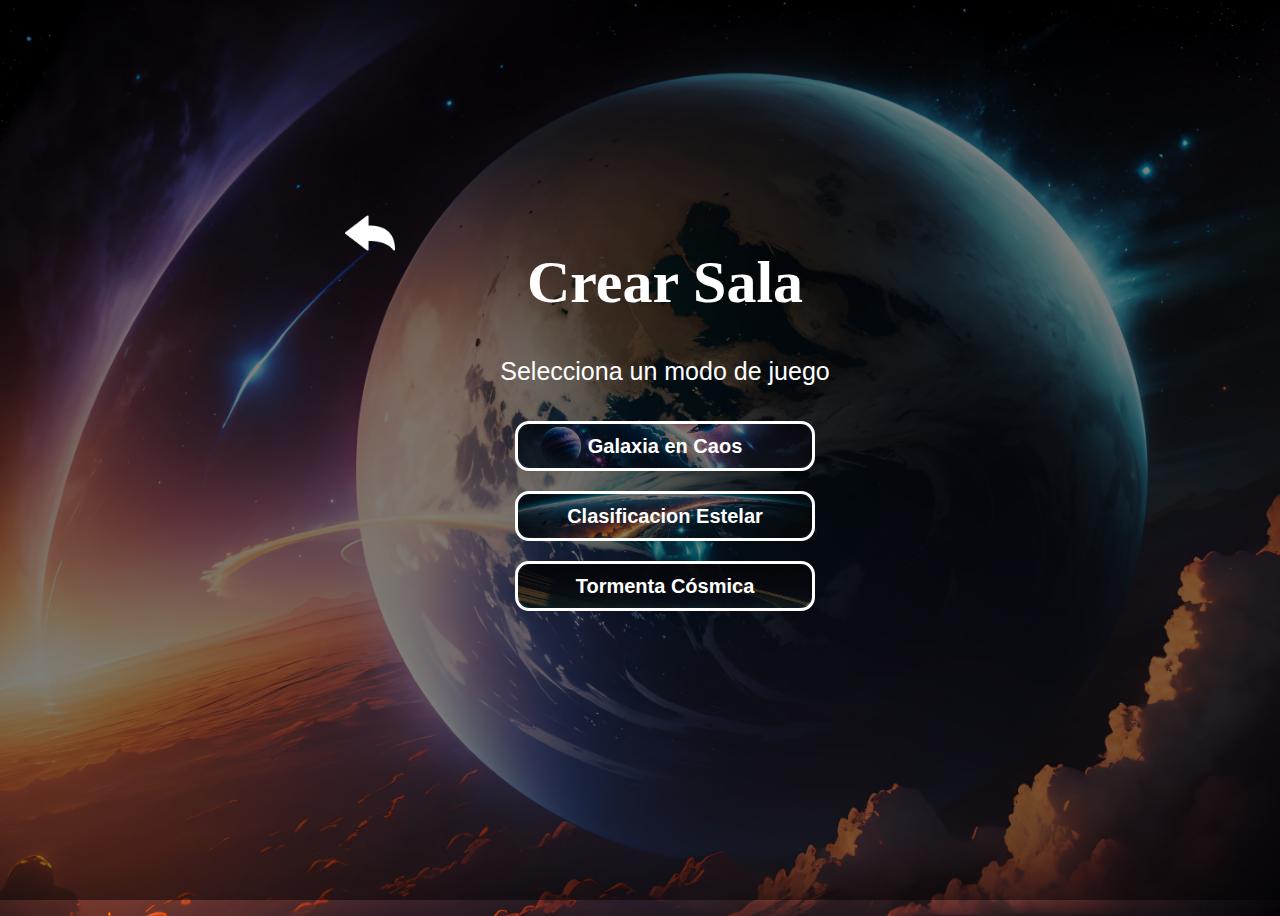
<file: crearsalalobby.html>
<!DOCTYPE html>
<html lang="en">
<head>
    <meta charset="UTF-8">
    <meta name="viewport" content="width=device-width, initial-scale=1.0">
    <title>Crear sala</title>
    <link rel="stylesheet" href="./bootstrap-5.3.3-dist/css/">
    <link rel="stylesheet" href="./styles/stylecrearsala.css">
</head>
<body>

    <div class="casalogo">
        <a href="./modos.html"><img src="./Logos/volver_enblanco.png" alt="Logo de la marca"></a>
    </div>

    <div class="container container_lobby">
        <h1>Crear Sala</h1>
        <p>Selecciona un modo de juego</p>
        <div class="d-grid gap-2" >
            <button id="GalaxiaCaosButton" class="btn  btn1" > <span>Galaxia en Caos</span></button>
            <button id="ClasificacionEstelarButton" class="btn  btn2"><span>Clasificacion Estelar</span></button>
            <button id="TormentaCosmicaButton" class="btn  btn3"><span>Tormenta Cósmica</span></button>
            
        </div>
    </div>
    <script src="./scripts/redirigir.js"></script>
    <script src="https://cdn.jsdelivr.net/npm/bootstrap@5.3.0-alpha1/dist/js/bootstrap.bundle.min.js"></script>

</body>
</html>
</file>
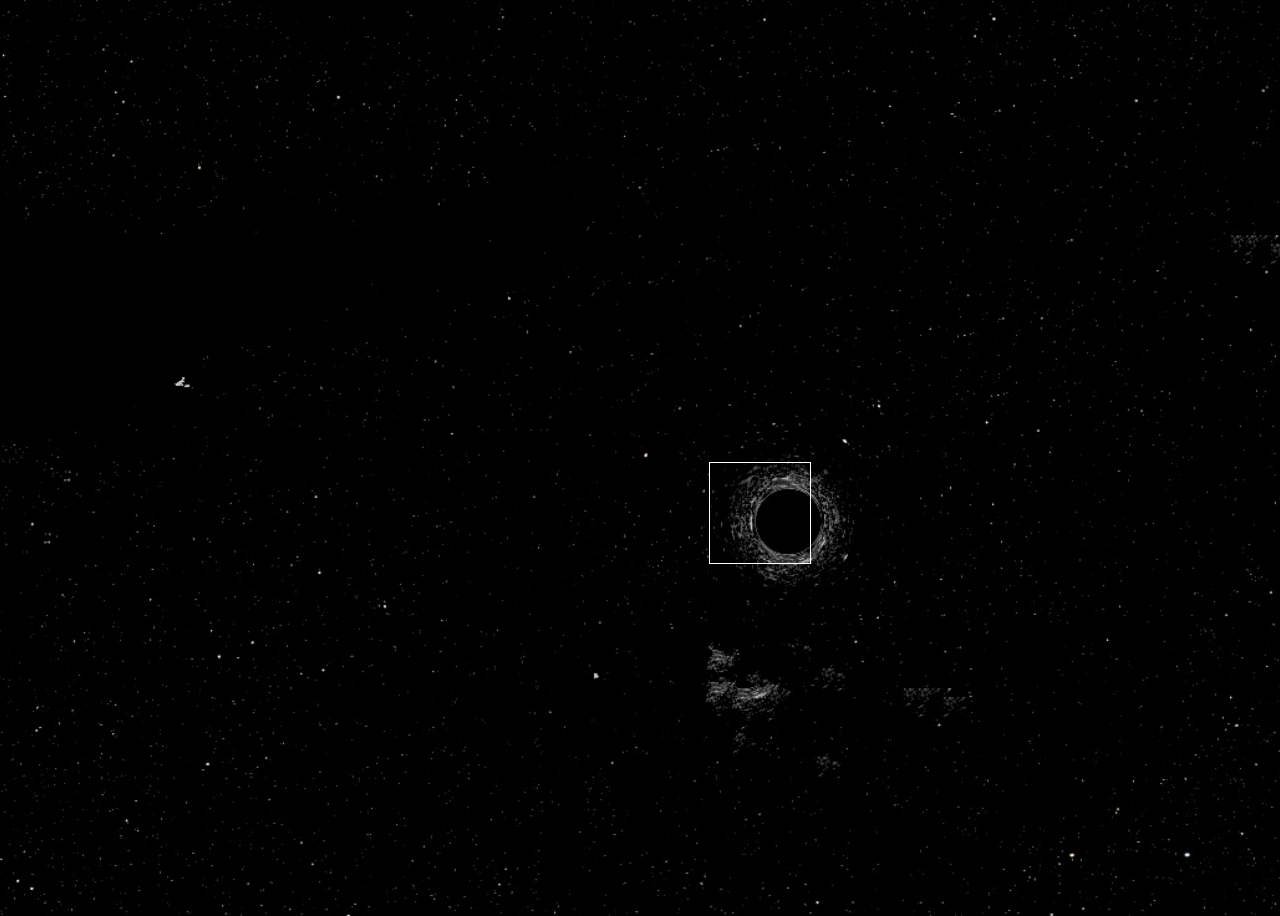
<file: Juego-galaxia-caos.html>
<!DOCTYPE html>
<html lang="en">
<head>
    <meta charset="UTF-8">
    <meta name="viewport" content="width=device-width, initial-scale=1.0">
    <title>Galaxia en casalogo</title>
    <link rel="stylesheet" href="./styles/stylegalaxiacaos.css">
</head>
<body>
    <div class="agujero">
 
    </div>
</body>
</html>
</file>
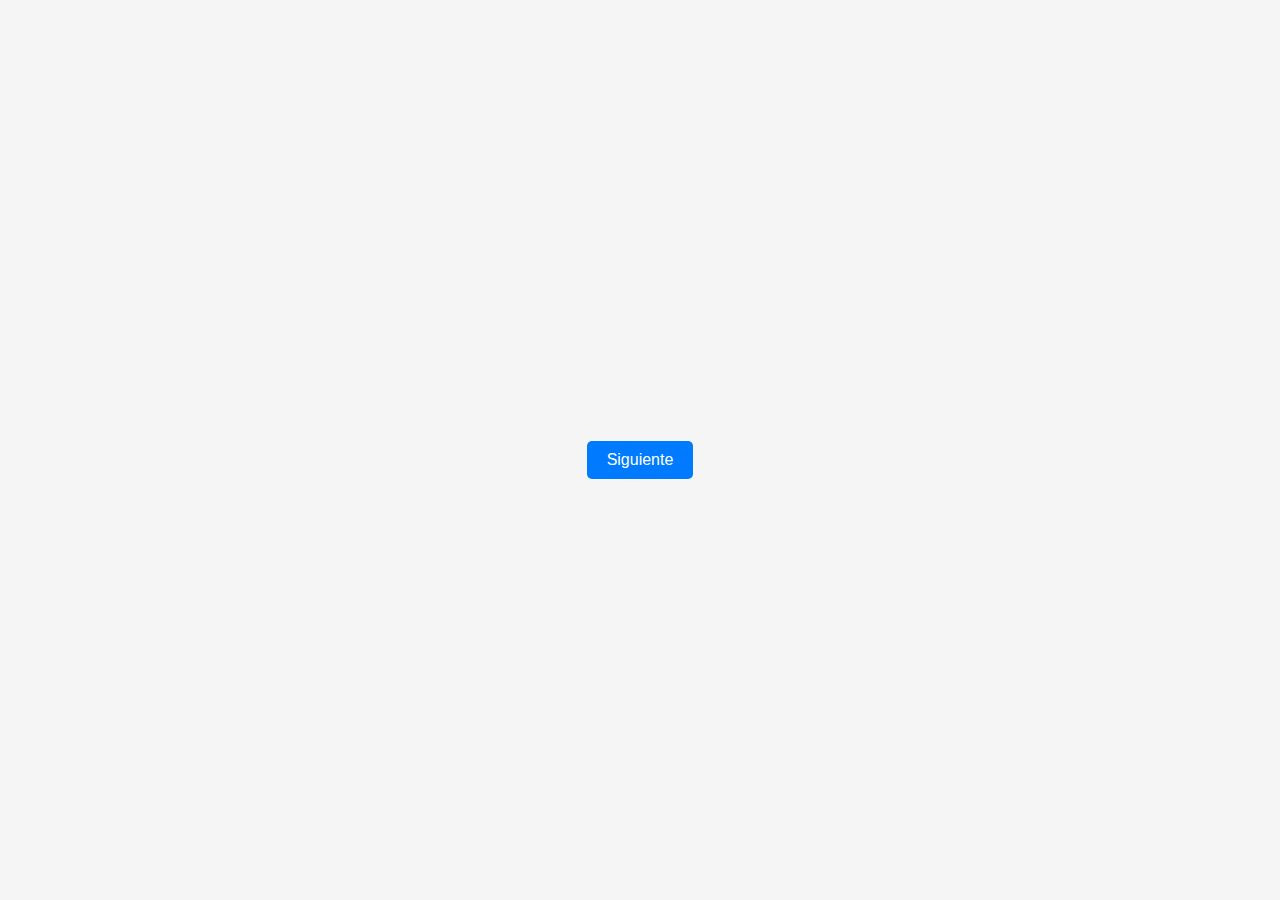
<file: relatomodohistoria.html>
<!DOCTYPE html>
<html lang="es">
<head>
    <meta charset="UTF-8">
    <meta name="viewport" content="width=device-width, initial-scale=1.0">
    <title>Modo Historia</title>
    <link rel="stylesheet" href="./styles/relatomodohistoria.css">
</head>
<body>
    <div class="container">
        <div class="story-slide active" id="slide1">
            <img src="./Logos/astronauta.png" alt="Primera imagen">
            <p>Texto de la primera parte de la historia.</p>
        </div>
        <div class="story-slide" id="slide2">
            <img src="./Logos/casa.png" alt="Segunda imagen">
            <p>Texto de la segunda parte de la historia.</p>
        </div>
        <div class="story-slide" id="slide3">
            <img src="./Logos/fondodegalaxiaencaos.webp" alt="Tercera imagen">
            <p>Texto de la tercera parte de la historia.</p>
        </div>
    </div>

    <button id="next-btn">Siguiente</button>

    <script src="./scripts/modohistoriarelato.js"></script>
</body>
</html>
</file>
<file: styles/stylecrearsala.css>
body {
    background-image: url('/Logos/fondolobbycrearsala.webp'); /* Cambia esto con la ruta de la imagen de fondo */
    background-size: cover;
    background-position: center;
    height: 100vh;
    display: flex;
    align-items: center;
    justify-content: center;
    color: white;
}

.header {
    display: flex;
    justify-content: flex-end;
    align-items: center;
    height: 70px;
    padding: 5px 10%;
    position: relative;
    z-index: 2;
    animation: borderChange 5s infinite;
    background: transparent;
    backdrop-filter: blur(2px);
}




body::before {
    content: '';
    position: absolute;
    top: 0;
    left: 0;
    width: 100%;
    height: 100%;
    background-color: rgba(0, 0, 0, 0.5); /* Este es el overlay: 0.5 es el nivel de opacidad */
    z-index: 1;
}


.container_lobby {

    background: transparent;
    border-radius: 15px;
    padding: 20px;
    text-align: center;
    width: 500px ;
    height: 500px; 
    z-index: 2; 
    
}

.btn{
    font-size: 20px;
    margin: 10px;
    width: 300px;
    height: 50px;
    border-radius: 14px;
    font-family: Arial, Helvetica, sans-serif;
    font-weight: 600;
    color: white;
    border: solid 3px white;
    background-clip: border-box;
    transition: all 0.2s;

}

.btn1{
    background-image: url('/Logos/fondodeclasificadorestelar.webp'); /* Cambia esto con la ruta de la imagen */
    background-size: cover;
    background-position: center;
    background-repeat: no-repeat;
    color: white; /* Asegura que el texto sea visible con un color contrastante */
    position: relative; /* Para que el contenido quede por encima de la imagen */

}

.btn1::before{
    border-radius: 15px ;
    content: '';
    position: absolute;
    top: 0;
    left: 0;
    width: 100%;
    height: 100%;
    background-color: rgba(0, 0, 0, 0.5); /* Este es el overlay: 0.5 es el nivel de opacidad */
    z-index: 1;
}

.btn2{
    background-image: url('/Logos/fondodegalaxiaencaos.webp'); /* Cambia esto con la ruta de la imagen */
    background-size: cover;
    background-position: center;
    background-repeat: no-repeat;
    color: white; /* Asegura que el texto sea visible con un color contrastante */
    position: relative; /* Para que el contenido quede por encima de la imagen */

}

.btn2::before{
    border-radius: 15px ;
    content: '';
    position: absolute;
    top: 0;
    left: 0;
    width: 100%;
    height: 100%;
    background-color: rgba(0, 0, 0, 0.5); /* Este es el overlay: 0.5 es el nivel de opacidad */
    z-index: 1;
}
.btn3{

    background-image: url('/Logos/fondodetormentacosmica.jpeg'); /* Cambia esto con la ruta de la imagen */
    background-size: cover;
    background-position: center;
    background-repeat: no-repeat;
    color: white; /* Asegura que el texto sea visible con un color contrastante */
    position: relative; /* Para que el contenido quede por encima de la imagen */
    background-clip: border-box;
}
.btn3::before{
    border-radius: 15px ;
    content: '';
    position: absolute;
    top: 0;
    left: 0;
    width: 100%;
    height: 100%;
    background-color: rgba(0, 0, 0, 0.5); /* Este es el overlay: 0.5 es el nivel de opacidad */
    z-index: 1;
}

.btn1 span, .btn2 span, .btn3 span {
    position: relative; /* Hace que el texto esté por encima del pseudo-elemento */
    z-index: 2; /* Asegura que el texto esté en la capa más alta */
}


.btn:hover {
font-weight: 600;
background-color: #e9e9e9;
transform: scale(1.1);
box-shadow: rgb(0, 0, 0) 4px 4px 4px;
border-radius: 15px;
}


.container_lobby p{
    font-size: 25px;
    font-family: Arial, Helvetica, sans-serif;
}



.casalogo{
    margin-top: 100px;
    width: 50px;
    height: 50px;
    z-index: 2;
    margin-top: -450px;
}

.casalogo img{
    width: 50px;
    height: 50px;
    transition: all 0.1s;
}

.casalogo:hover{
    transform: scale(1.2);
}


h1 {
    font-family: 'Comic Sans MS', cursive;
    font-size: 60px;
    font-weight: 900;
}

/* Responsividad */
@media (max-width: 768px) {
    .container_lobby {
        width: 90%; /* Ajusta el tamaño del contenedor a pantallas más pequeñas */
    }
    
    .btn {
       
        font-size: 1rem;
        padding: 10px;
    }

    h1 {
        font-size: 3rem; /* Ajusta el tamaño del título */
    }
}

@media (max-width: 576px) {

    .casalogo{
        position: absolute;
        margin-top: -550px;
    }
    h1 {
        font-size: 2rem;
    }
    
    .btn {
        font-size: 1rem;
        padding: 8px;

    }

    .container_lobby {
        padding: 10px;
        width: 90%;
    }
}

@media (max-width: 480px) {
    h1 {
        font-size: 1.5rem;
    }

    .btn {
        font-size: 0.9rem;
        padding: 8px;
    }
}

@media (max-width: 280px) {
    h1 {
        font-size: 1.5rem;
    }

    .btn {
        font-size: 0.9rem;
        padding: 8px;
        width: 100%;
    }
}
</file>
<file: styles/relatomodohistoria.css>
* {
    margin: 0;
    padding: 0;
    box-sizing: border-box;
}

body {
    display: flex;
    flex-direction: column;
    justify-content: center;
    align-items: center;
    height: 100vh;
    background-color: #f5f5f5;
    font-family: Arial, sans-serif;
}

.container {
    position: relative;
    width: 80%;
    max-width: 600px;
    overflow: hidden;
}

.story-slide {
    position: absolute;
    top: 0;
    left: 100%;
    width: 100%;
    height: 100%;
    opacity: 0;
    transition: all 1s ease;
    display: flex;
    flex-direction: column;
    justify-content: center;
    align-items: center;
}

.story-slide.active {
    left: 0;
    opacity: 1;
}

.story-slide img {
    max-width: 100%;
    height: auto;
    border-radius: 10px;
    box-shadow: 0 4px 8px rgba(0, 0, 0, 0.1);
}

.story-slide p {
    margin-top: 20px;
    font-size: 1.2rem;
    text-align: center;
    color: #333;
}

/* Estilos del botón */
#next-btn {
    margin-top: 20px;
    padding: 10px 20px;
    font-size: 1rem;
    color: #fff;
    background-color: #007bff;
    border: none;
    border-radius: 5px;
    cursor: pointer;
    transition: background-color 0.3s ease;
}

#next-btn:hover {
    background-color: #0056b3;
}
</file>
<file: styles/stylegalaxiacaos.css>
body {
    background-image: url('/Logos/Aguneronegroprimermodo.jpg'); /* Cambia esto con la ruta de la imagen de fondo */
    background-size: cover;
    background-position: center;
    height: 100vh;
    display: flex;
    align-items: center;
    justify-content: center;
    color: white;
    flex-direction: column; /* Para que el puntaje se muestre encima del agujero negro */
}

h1 {
    margin-bottom: 50px;
}

.agujero {
    width: 100px;
    height: 100px;
    border: 1px solid #ffffff;
    position: fixed;
    margin-top: 110px;
    margin-left: 240px;
    position: fixed;
}

.objeto {
    width: 50px;
    height: 50px;
    position: absolute;
    cursor: pointer;
}
</file>
